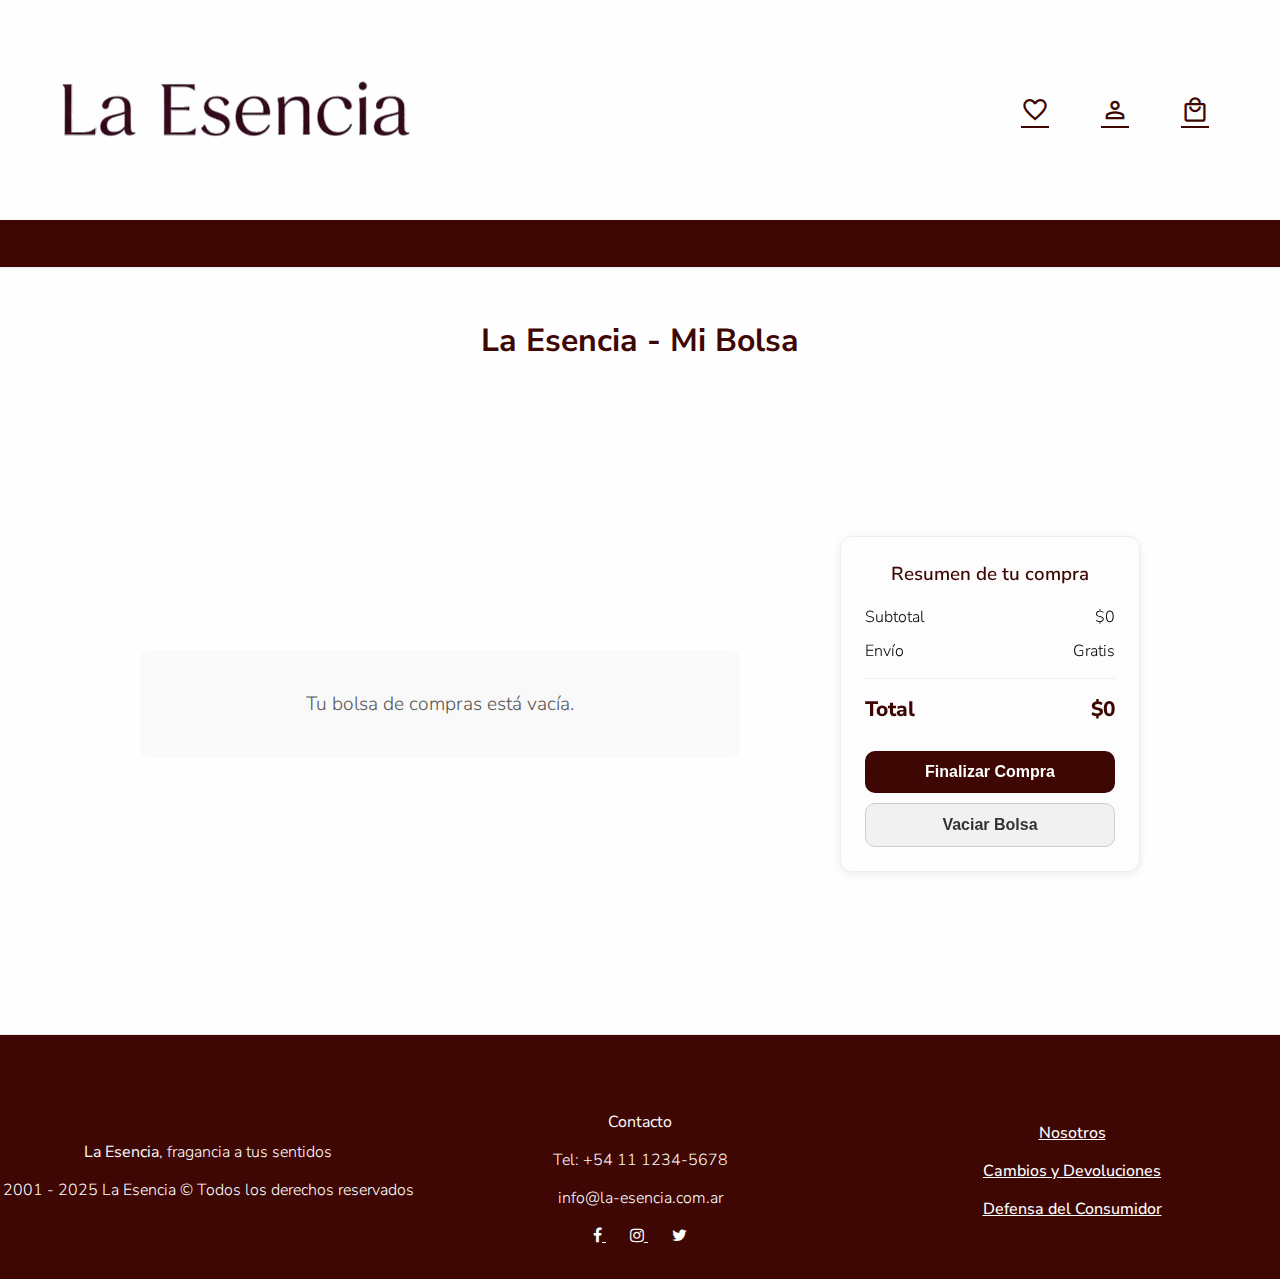
<file: bolsa.html>
<!DOCTYPE html>
<html lang="es">
<head>
    <meta charset="UTF-8">
    <meta name="viewport" content="width=device-width, initial-scale=1.0">
    <title>Mi Bolsa - La Esencia</title>
    
    <link rel="stylesheet" href="/styles.css"> 
    <link rel="stylesheet" href="/bolsa.css"> 
    <style>
    @import url('https://fonts.googleapis.com/css2?family=Nunito+Sans:ital,opsz,wght@0,6..12,200..1000;1,6..12,200..1000&display=swap');
    </style>
    <link rel="stylesheet" href="https://cdnjs.cloudflare.com/ajax/libs/font-awesome/4.7.0/css/font-awesome.min.css">
    <link rel="stylesheet" href="https://fonts.googleapis.com/css2?family=Material+Symbols+Outlined" />
    <link rel="icon" type="image/png" href="/imagenes/LaEsencia_favicon.png">
</head>

<body>
    <header class="encabezado">
        <div class="header-container">
            <div class="logo-container">
            <a href="index.html" class="logo-link">
                <img src="/Imagenes/la_esencia_logo.png" alt="Logo La Esencia" class="logo-img" width="350px" height="50px">
            </a>
            </div>
            <div class="options-nav">
                <a href="favoritos.html" class="favoritos-link" title="Favoritos">
                  <span class="material-symbols-outlined" style="font-size:28px;vertical-align:middle;">favorite</span>
                </a>
                <a href="usuario.html" class="usuario-link" title="Usuario">
                  <span class="material-symbols-outlined" style="font-size:28px;vertical-align:middle;">person</span>
                </a>
                <a href="bolsa.html" class="bolsa-link" title="Bolsa">
                  <span class="material-symbols-outlined" style="font-size:28px;vertical-align:middle;">local_mall</span>
                  <span class="badge-contador" id="cart-count"></span>
                </a>
            </div>
        </div>
        
        <nav class="categorias-nav">
            <ul>
                <li id="perfumes-mujer"><a href="#"></a></li>
                <li id="perfumes-hombre"><a href="#"></a></li>
                <li id="unisex"><a href="#"></a></li>
            </ul>
        </nav>

    </header>

        <div class="titulo">
            <h1>La Esencia - Mi Bolsa</h1>
        </div>



    <main class="main-bolsa">

        <div class="bolsa-container">
            
            <section class="bolsa-items-list">
                </section>

            <aside class="bolsa-resumen">
                <h3>Resumen de tu compra</h3>
                <div class="resumen-linea">
                    <p>Subtotal</p>
                    <p id="resumen-subtotal">$0</p>
                </div>
                <div class="resumen-linea">
                    <p>Envío</p>
                    <p id="resumen-envio">Gratis</p>
                </div>
                <hr>
                <div class="resumen-linea resumen-total">
                    <p>Total</p>
                    <p id="resumen-total">$0</p>
                </div>
                <button class="btn-finalizar-compra" onclick="window.location.href='checkout.html'">Finalizar Compra</button>
                <button class="btn-vaciar-bolsa">Vaciar Bolsa</button>
            </aside>
        </div>
    </main>


    <footer>
        <div class="footer-container">
            <div class="footer-derechos">
                <p><b>La Esencia</b>, fragancia a tus sentidos</p>
                <p>2001 - 2025 La Esencia &copy; Todos los derechos reservados</p>
            </div>
            <div class="links_contacto">
                <p><b>Contacto</b></p>
                <p>Tel: +54 11 1234-5678</p>
                <p>info@la-esencia.com.ar</p>
                <div class="social-media">
                    <a href="https://www.facebook.com/LaEsencia" target="_blank">
                        <i class="fa fa-facebook"></i>
                    </a>
                    <a href="https://www.instagram.com/LaEsencia" target="_blank">
                        <i class="fa fa-instagram"></i>
                    </a>
                    <a href="https://www.twitter.com/LaEsencia" target="_blank">
                        <i class="fa fa-twitter"></i>
                    </a>
                </div>
            </div>
            <div class="footer-links">
                <a href="./nosotros.html">Nosotros</a>
                <a href="https://www.parfumerie.com.ar/devolucion-producto">Cambios y Devoluciones</a>
                <a href="https://autogestion.produccion.gob.ar/consumidores">Defensa del Consumidor</a>
            </div>
        </div>
    </footer>

    <script src="bolsa.js"></script>
</body>
</html>
</file>
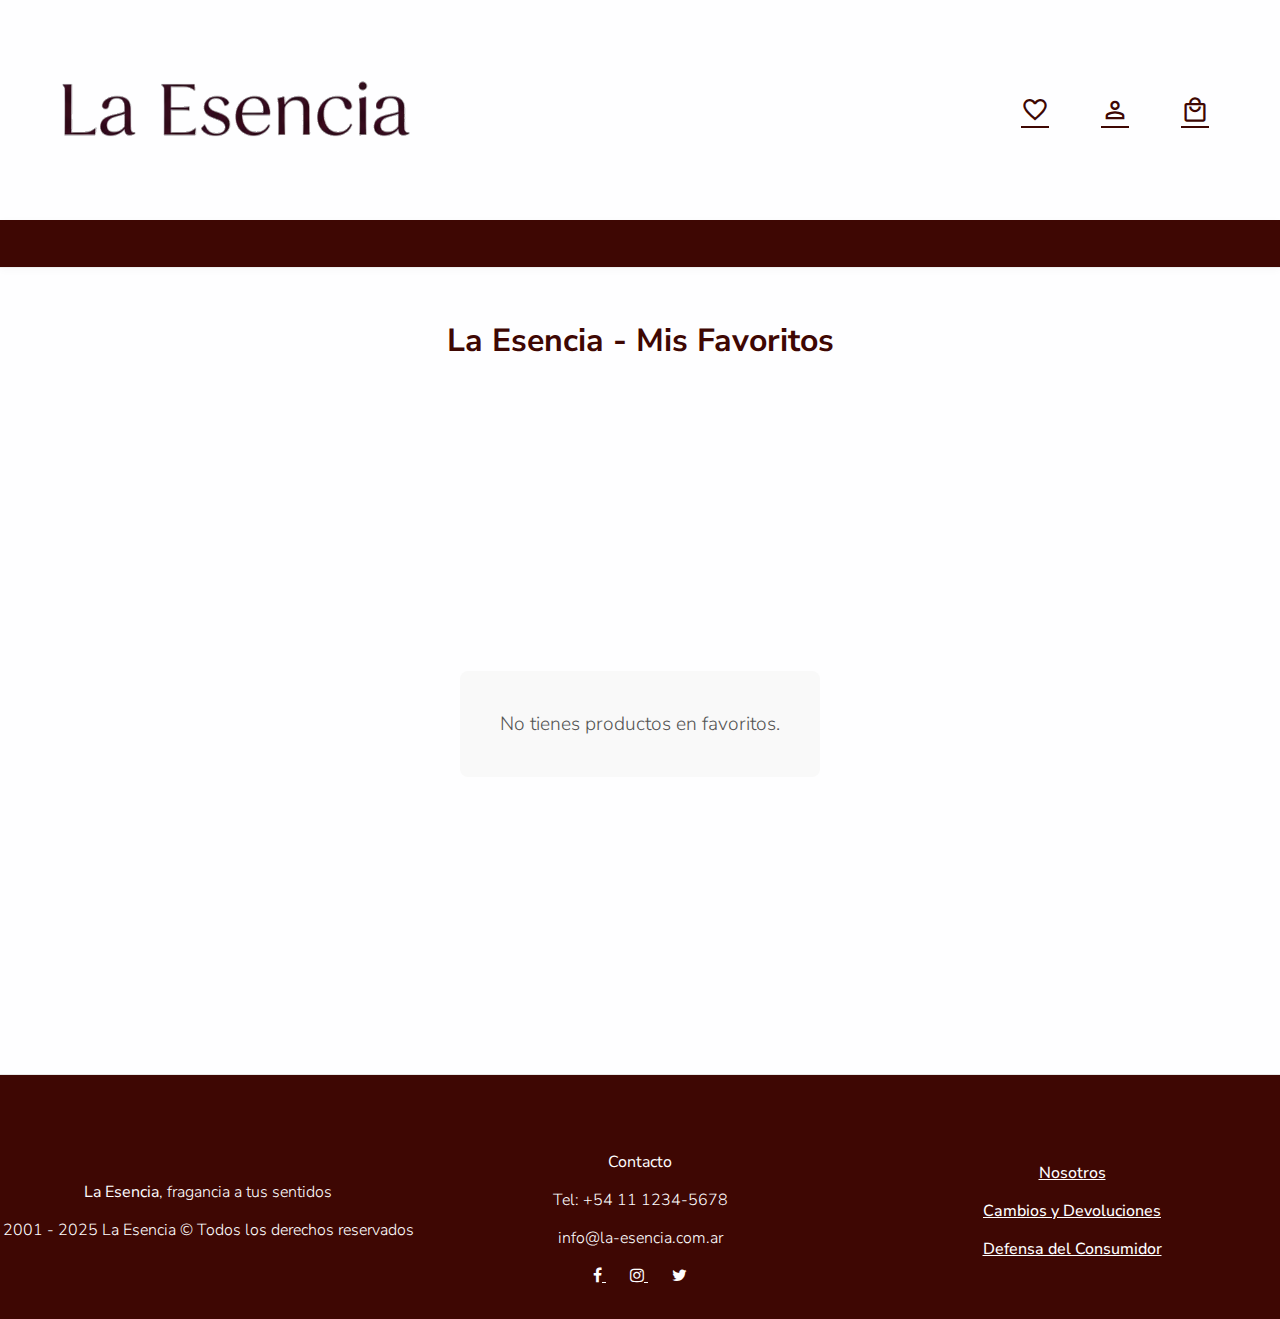
<file: favoritos.html>
<!DOCTYPE html>
<html lang="es">
<head>
    <meta charset="UTF-8">
    <meta name="viewport" content="width=device-width, initial-scale=1.0">
    <title>Mis Favoritos - La Esencia</title>
    
    <link rel="stylesheet" href="/styles.css"> 
    <link rel="stylesheet" href="/bolsa.css"> 
    <style>
    @import url('https://fonts.googleapis.com/css2?family=Nunito+Sans:ital,opsz,wght@0,6..12,200..1000;1,6..12,200..1000&display=swap');
    </style>
    <link rel="stylesheet" href="https://cdnjs.cloudflare.com/ajax/libs/font-awesome/4.7.0/css/font-awesome.min.css">
    <link rel="stylesheet" href="https://fonts.googleapis.com/css2?family=Material+Symbols+Outlined" />
    <link rel="icon" type="image/png" href="/imagenes/LaEsencia_favicon.png">
</head>

<body>
    <header class="encabezado">
        <div class="header-container">
            <div class="logo-container">
            <a href="index.html" class="logo-link">
                <img src="/Imagenes/la_esencia_logo.png" alt="Logo La Esencia" class="logo-img" width="350px" height="50px">
            </a>
            </div>
            <div class="options-nav">
                <a href="favoritos.html" class="favoritos-link" title="Favoritos">
                  <span class="material-symbols-outlined" style="font-size:28px;vertical-align:middle;">favorite</span>
                </a>
                <a href="usuario.html" class="usuario-link" title="Usuario">
                  <span class="material-symbols-outlined" style="font-size:28px;vertical-align:middle;">person</span>
                </a>
                <a href="bolsa.html" class="bolsa-link" title="Bolsa">
                  <span class="material-symbols-outlined" style="font-size:28px;vertical-align:middle;">local_mall</span>
                  <span class="badge-contador" id="cart-count"></span>
                </a>
            </div>
        </div>
        <nav class="categorias-nav">
            <ul>
                <li id="perfumes-mujer"><a href="#"></a></li>
                <li id="perfumes-hombre"><a href="#"></a></li>
                <li id="unisex"><a href="#"></a></li>
            </ul>
        </nav>
        </header>

        <div class="titulo">
            <h1>La Esencia - Mis Favoritos</h1>
        </div>

    <main class="main-favoritos">
        <div class="favoritos-container">
            <section class="favoritos-items-list">
                <!-- Los favoritos se renderizan aquí con favoritos.js -->
            </section>
        </div>
    </main>

    <footer>
        <div class="footer-container">
            <div class="footer-derechos">
                <p><b>La Esencia</b>, fragancia a tus sentidos</p>
                <p>2001 - 2025 La Esencia &copy; Todos los derechos reservados</p>
            </div>
            <div class="links_contacto">
                <p><b>Contacto</b></p>
                <p>Tel: +54 11 1234-5678</p>
                <p>info@la-esencia.com.ar</p>
                <div class="social-media">
                    <a href="https://www.facebook.com/LaEsencia" target="_blank">
                        <i class="fa fa-facebook"></i>
                    </a>
                    <a href="https://www.instagram.com/LaEsencia" target="_blank">
                        <i class="fa fa-instagram"></i>
                    </a>
                    <a href="https://www.twitter.com/LaEsencia" target="_blank">
                        <i class="fa fa-twitter"></i>
                    </a>
                </div>
            </div>
            <div class="footer-links">
                <a href="./nosotros.html">Nosotros</a>
                <a href="https://www.parfumerie.com.ar/devolucion-producto">Cambios y Devoluciones</a>
                <a href="https://autogestion.produccion.gob.ar/consumidores">Defensa del Consumidor</a>
            </div>
        </div>
    </footer>

    <script src="favoritos.js"></script>
</body>
</html>
</file>
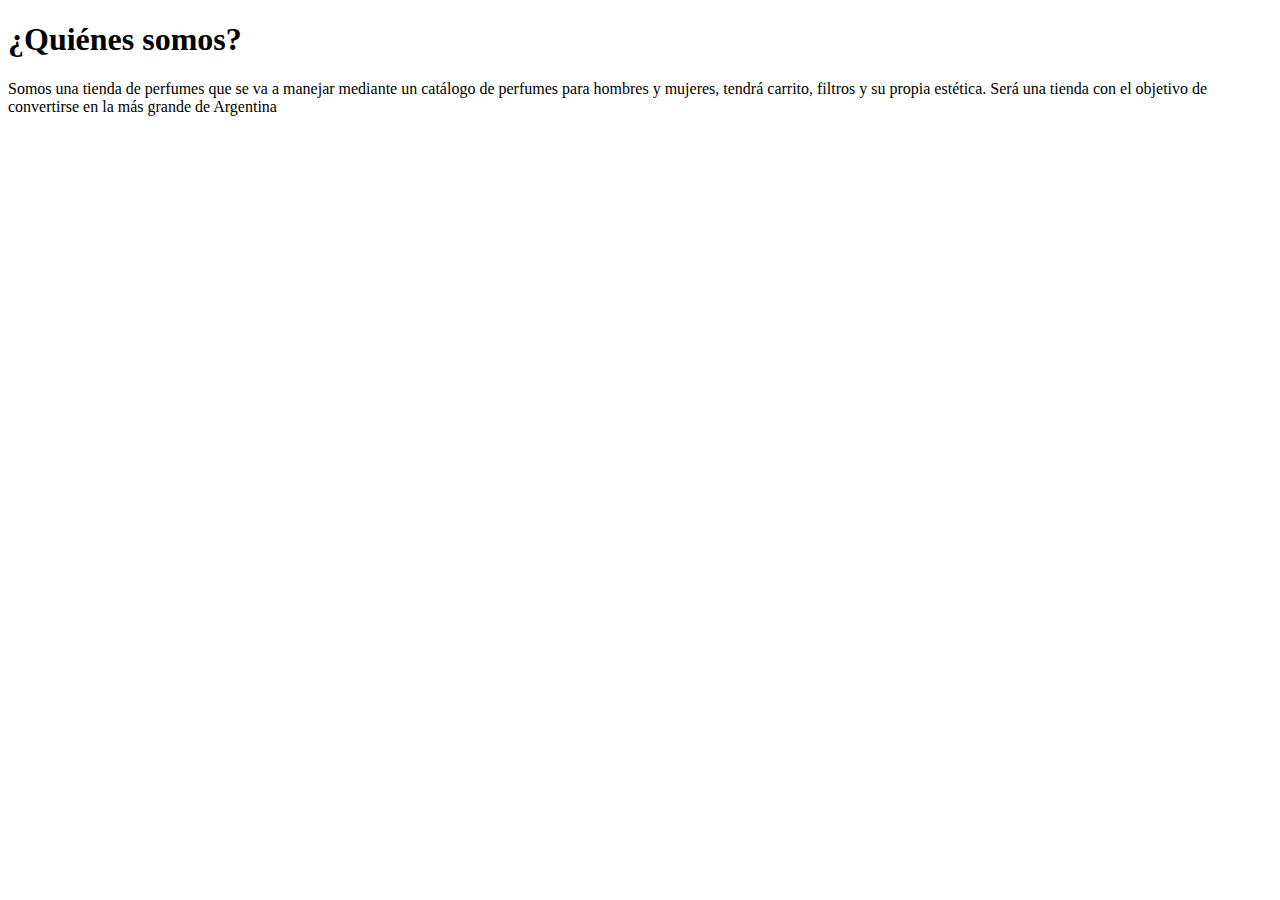
<file: nosotros.html>
<!DOCTYPE html>
<html lang="en">
<head>
    <meta charset="UTF-8">
    <meta name="viewport" content="width=device-width, initial-scale=1.0">
    <title>¿Quienes somos?</title>
    <link rel="icon" type="image/png" href="/imagenes/LaEsencia_favicon.png">
</head>

<body>
    <h1>¿Quiénes somos?</h1>
    <p>Somos una tienda de perfumes que se va a manejar mediante un catálogo de perfumes para hombres y mujeres, tendrá carrito, filtros y su propia estética. Será una tienda con el objetivo de convertirse en la más grande de Argentina
    </p>
</body>
</file>
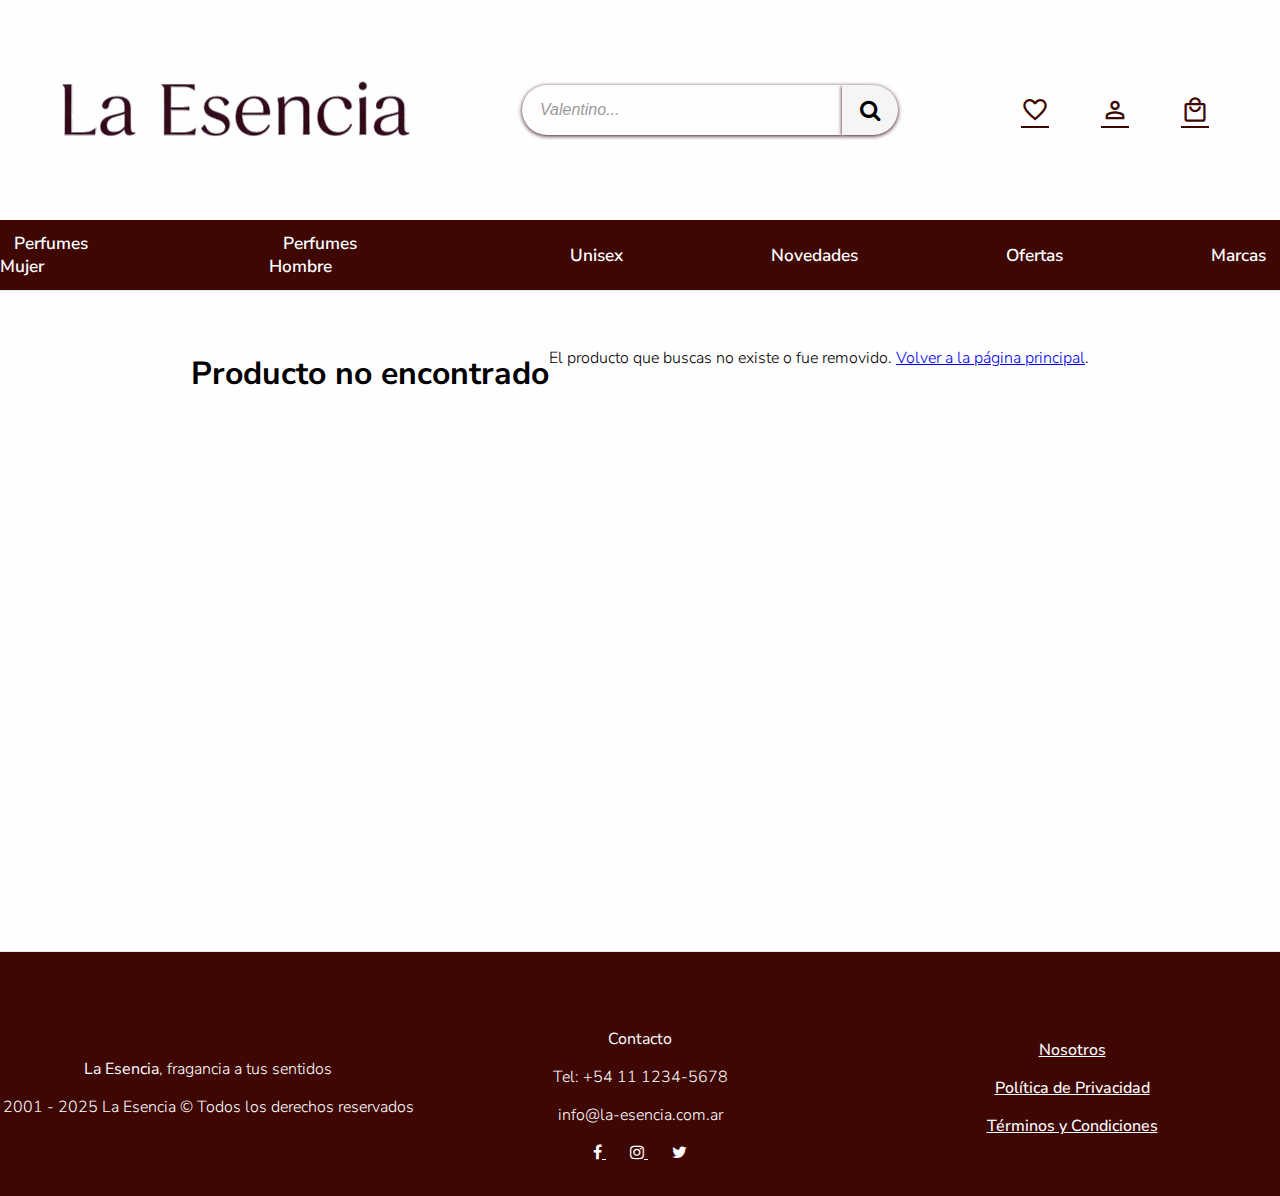
<file: producto.html>
<!DOCTYPE html>
<html lang="es">
<head>
    <meta charset="UTF-8">
    <meta name="viewport" content="width=device-width, initial-scale=1.0">
    <title>Producto - La Esencia</title>
    <link rel="stylesheet" href="/styles.css">
    <link rel="stylesheet" href="/producto.css">
    <style>
        @import url('https://fonts.googleapis.com/css2?family=Nunito+Sans:ital,opsz,wght@0,6..12,200..1000;1,6..12,200..1000&display=swap');
    </style>
    <link rel="stylesheet" href="https://cdnjs.cloudflare.com/ajax/libs/font-awesome/4.7.0/css/font-awesome.min.css">
    <link rel="stylesheet" href="https://fonts.googleapis.com/css2?family=Material+Symbols+Outlined" />
</head>
<body>
    <header class="encabezado">
        <div class="header-container">
            <div class="logo-container">
                <a href="index.html" class="logo-link">
                    <img src="/Imagenes/la_esencia_logo.png" alt="Logo La Esencia" class="logo-img" width="350px" height="50px">
                </a>
            </div>
            <div class="search-container">
                <form action="" method="GET" class="search-form">
                    <input type="search" name="buscador" placeholder="Valentino..." />
                    <button class="button-nav">
                        <i class="fa fa-search"></i>
                    </button>
                </form>
            </div>
            <div class="options-nav">
                <a href="favoritos.html" class="favoritos-link" title="Favoritos">
                    <span class="material-symbols-outlined" style="font-size:28px;vertical-align:middle;">favorite</span>
                </a>
                <a href="usuario.html" class="usuario-link" title="Usuario">
                    <span class="material-symbols-outlined" style="font-size:28px;vertical-align:middle;">person</span>
                </a>
                <a href="bolsa.html" class="bolsa-link" title="Bolsa">
                    <span class="material-symbols-outlined" style="font-size:28px;vertical-align:middle;">local_mall</span><span id="cart-count" class="badge-contador"></span>
                </a>
            </div>
        </div>
        <nav class="categorias-nav">
            <ul>
                <li><a href="#">Perfumes Mujer</a></li>
                <li><a href="#">Perfumes Hombre</a></li>
                <li><a href="#">Unisex</a></li>
                <li><a href="#">Novedades</a></li>
                <li><a href="#">Ofertas</a></li>
                <li><a href="#">Marcas</a></li>
            </ul>
        </nav>
    </header>



    <main class="producto-main">
        <div class="producto-container">
            <div class="producto-imagen">
                <img src="https://http2.mlstatic.com/D_NQ_NP_2X_790143-MLA70673937702_072023-F.webp" alt="Jean Paul Gaultier Le Beau Le Parfum 125ml">
            </div>
            <div class="producto-info">
                <h1 class="producto-nombre">Jean Paul Gaultier Le Beau Le Parfum 125ml</h1>
                <p class="producto-marca">Jean Paul Gaultier</p>
                <hr>
                <p class="producto-precio">$177.600</p>
                <p class="producto-cuotas">6 cuotas sin interés de $29.600</p>
                <div class="producto-acciones">
                    <button class="boton-anadir">Añadir a la bolsa</button>
                    <button class="boton-favorito">
                        <span class="material-symbols-outlined">favorite_border</span>
                    </button>
                </div>
                <div class="producto-descripcion">
                    <h3>Descripción</h3>
                    <p>
                        Descubre la nueva intensidad masculina de Jean Paul Gaultier, Le Beau Le Parfum. Una fragancia que te sumerge en un jardín de tentación y seducción. Con notas de madera de sándalo y haba tonka, combinadas con la sensualidad del ámbar gris, este Eau de Parfum Intense es la esencia del hombre irresistible.
                    </p>
                </div>
            </div>
        </div>
    </main>


    
    <footer>
        <div class="footer-container">
            <div class="footer-derechos">
                <p><b>La Esencia</b>, fragancia a tus sentidos</p>
                <p>2001 - 2025 La Esencia &copy; Todos los derechos reservados</p>
            </div>
            <div class="links_contacto">
                <p><b>Contacto</b></p>
                <p>Tel: +54 11 1234-5678</p>
                <p>info@la-esencia.com.ar</p>
                <div class="social-media">
                    <a href="https://www.facebook.com/LaEsencia" target="_blank">
                        <i class="fa fa-facebook"></i>
                    </a>
                    <a href="https://www.instagram.com/LaEsencia" target="_blank">
                        <i class="fa fa-instagram"></i>
                    </a>
                    <a href="https://www.twitter.com/LaEsencia" target="_blank">
                        <i class="fa fa-twitter"></i>
                    </a>
                </div>
            </div>
            <div class="footer-links">
                <a href="./nosotros.html">Nosotros</a>
                <a href="./privacidad.html">Política de Privacidad</a>
                <a href="./terminos.html">Términos y Condiciones</a>
            </div>
        </div>
    </footer>
    <script src="producto.js"></script>
</body>
</html>
</file>
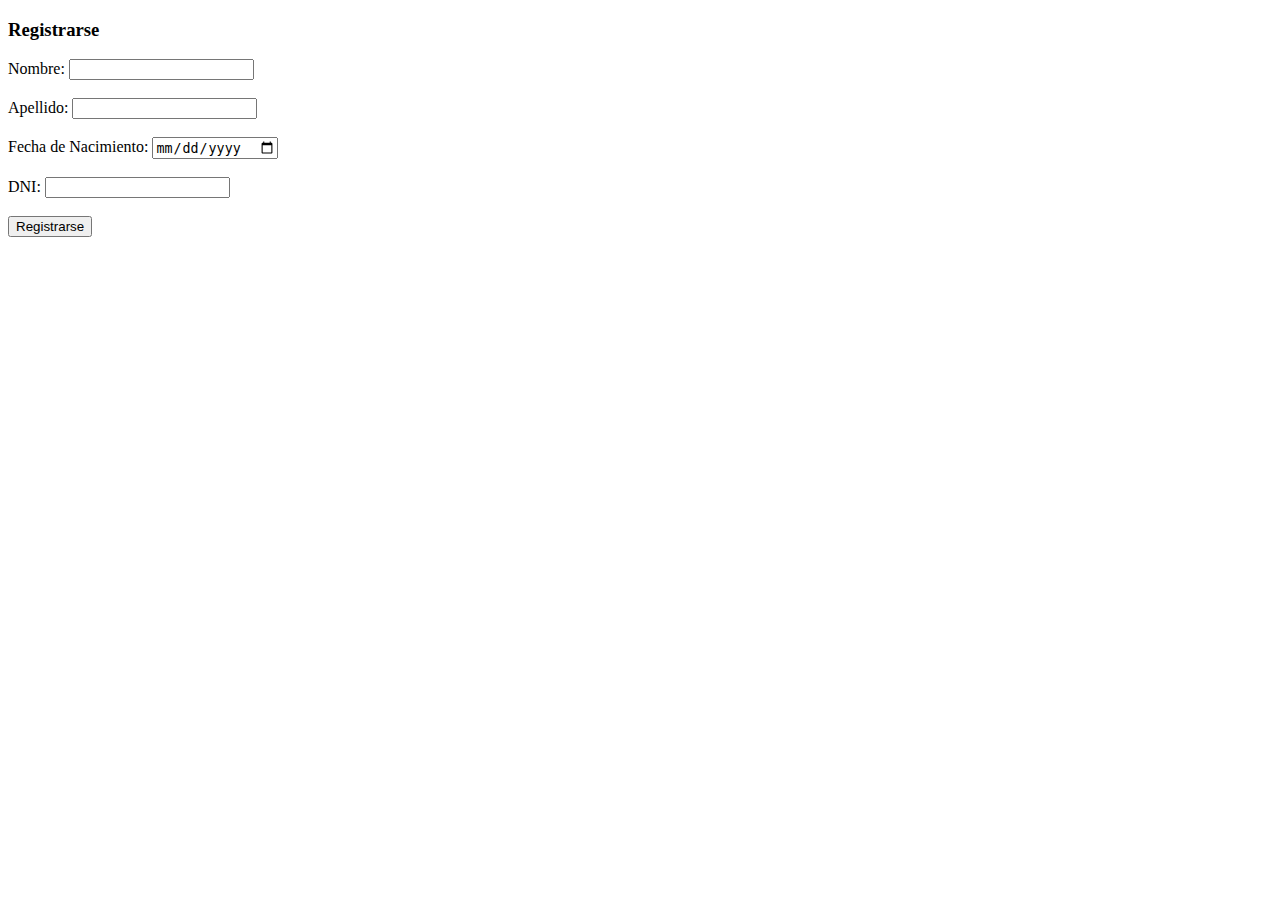
<file: registrarse.html>
<!DOCTYPE html>
<html lang="en">
<head>
    <meta charset="UTF-8">
    <meta name="viewport" content="width=device-width, initial-scale=1.0">
    <title>Registro | La Esencia</title>
</head>

<h3>Registrarse</h3>
    <div>
        <form action="./index.html">
            <div>
            <label for name="name">Nombre:</label>
            <input type="text" id="name" name="name" required>
            </div>

            <br>

            <div>
            <label for name="lname">Apellido:</label>
            <input type="text" id="lname" name="lname" required>
            </div>

            <br>

            <div>
            <label for name="fnac">Fecha de Nacimiento:</label>
            <input type="date" id="fnac" name="fnac" required>
            </div>

            <br>

            <div>
            <label for name="dni">DNI:</label>
            <input type="number" id="dni" name="dni" required>
            </div>

            <br>

            <div>
            <input type="submit" value="Registrarse">
            </div>
        </form>
    </div>
</file>
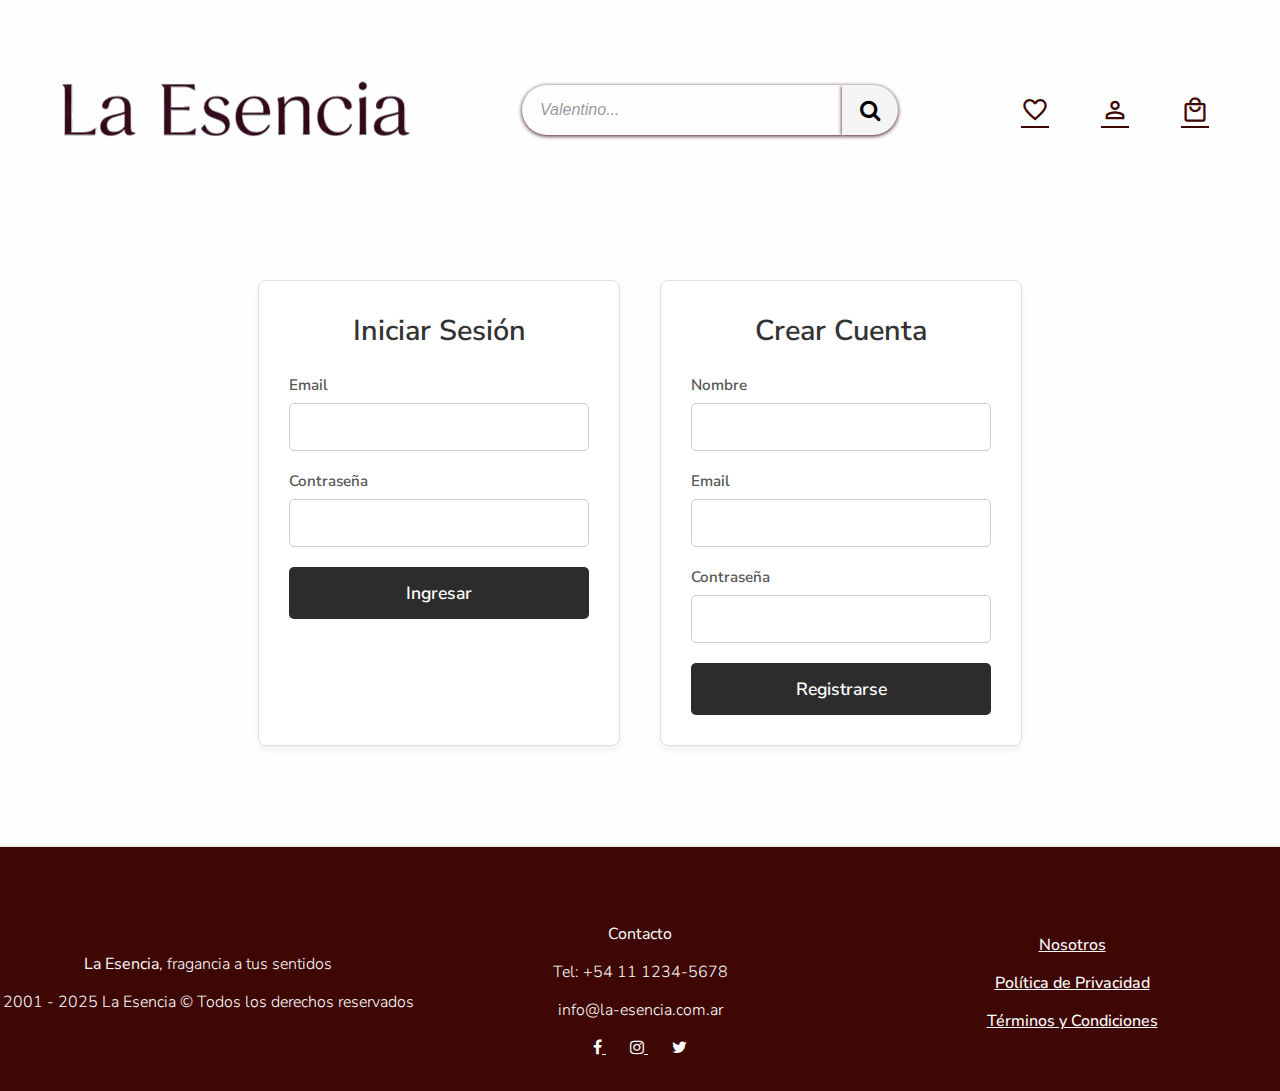
<file: usuario.html>
<!DOCTYPE html>
<html lang="es">
<head>
    <meta charset="UTF-8">
    <meta name="viewport" content="width=device-width, initial-scale=1.0">
    <title>La Esencia</title>
    <link rel="stylesheet" href="/usuario.css">
    <link rel="stylesheet" href="/styles.css">
    <style>
    @import url('https://fonts.googleapis.com/css2?family=Nunito+Sans:ital,opsz,wght@0,6..12,200..1000;1,6..12,200..1000&display=swap');
    </style>
    <link rel="stylesheet" href="https://cdnjs.cloudflare.com/ajax/libs/font-awesome/4.7.0/css/font-awesome.min.css">
    <link rel="stylesheet" href="https://fonts.googleapis.com/css2?family=Material+Symbols+Outlined" />
    <link rel="icon" type="image/png" href="/imagenes/LaEsencia_favicon.png">
</head>


<body>
    <header class="encabezado">
        <div class="header-container">
            <div class="logo-container">
            <a href="index.html" class="logo-link">
                <img src="/Imagenes/la_esencia_logo.png" alt="Logo La Esencia" class="logo-img" width="350px" height="50px">
            </a>
            </div>
            <div class="search-container">
                <form action="" method="GET" class="search-form">
                <input type="search" name="buscador" placeholder="Valentino..." />
                <button class="button-nav">
                <i class="fa fa-search"></i>
                </button>
                </form>
            </div>
            <div class="options-nav">
                <a href="favoritos.html" class="favoritos-link" title="Favoritos">
                  <span class="material-symbols-outlined" style="font-size:28px;vertical-align:middle;">favorite</span>
                </a>
                <a href="usuario.html" class="usuario-link" title="Usuario">
                  <span class="material-symbols-outlined" style="font-size:28px;vertical-align:middle;">person</span>
                </a>
                <a href="bolsa.html" class="bolsa-link" title="Bolsa">
                  <span class="material-symbols-outlined" style="font-size:28px;vertical-align:middle;">local_mall</span>
                  <span class="badge-contador" id="cart-count"></span>
                </a>
            </div>
        </div>

    <main class="login-register-container">
        <div class="main-form">
            <div class="account-container">
                <!-- Formulario de Iniciar Sesión -->
                <div class="form-wrapper" id="login-section">
                    <form id="login-form">
                        <h2>Iniciar Sesión</h2>
                        <div id="login-message" class="message"></div>
                        <div class="form-group">
                            <label for="login-email">Email</label>
                            <input type="email" id="login-email" name="email" required>
                        </div>
                        <div class="form-group">
                            <label for="login-password">Contraseña</label>
                            <input type="password" id="login-password" name="password" required>
                        </div>
                        <button type="submit">Ingresar</button>
                    </form>
                </div>

                <!-- Formulario de Registro -->
                <div class="form-wrapper" id="register-section">
                    <form id="register-form">
                        <h2>Crear Cuenta</h2>
                        <div id="register-message" class="message"></div>
                        <div class="form-group">
                            <label for="register-name">Nombre</label>
                            <input type="text" id="register-name" name="name" required>
                        </div>
                        <div class="form-group">
                            <label for="register-email">Email</label>
                            <input type="email" id="register-email" name="email" required>
                        </div>
                        <div class="form-group">
                            <label for="register-password">Contraseña</label>
                            <input type="password" id="register-password" name="password" required>
                        </div>
                        <button type="submit">Registrarse</button>
                    </form>
                </div>
            </div>
       </div>
    </main>

    </header>

<footer>
    <div class="footer-container">
        <div class="footer-derechos">
            <p><b>La Esencia</b>, fragancia a tus sentidos</p>
            <p>2001 - 2025 La Esencia &copy; Todos los derechos reservados</p>
        </div>
        <div class="links_contacto">
            <p><b>Contacto</b></p>
            <p>Tel: +54 11 1234-5678</p>
            <p>info@la-esencia.com.ar</p>
            <div class="social-media">
                <a href="https://www.facebook.com/LaEsencia" target="_blank">
                    <i class="fa fa-facebook"></i>
                </a>
                <a href="https://www.instagram.com/LaEsencia" target="_blank">
                    <i class="fa fa-instagram"></i>
                </a>
                <a href="https://www.twitter.com/LaEsencia" target="_blank">
                    <i class="fa fa-twitter"></i>
                </a>
            </div>
        </div>
            <div class="footer-links">
                <a href="./nosotros.html">Nosotros</a>
                <a href="./privacidad.html">Política de Privacidad</a>
                <a href="./terminos.html">Términos y Condiciones</a>
            </div>
        </div>
</footer>

</body>

<script src="usuario.js"></script>
</file>
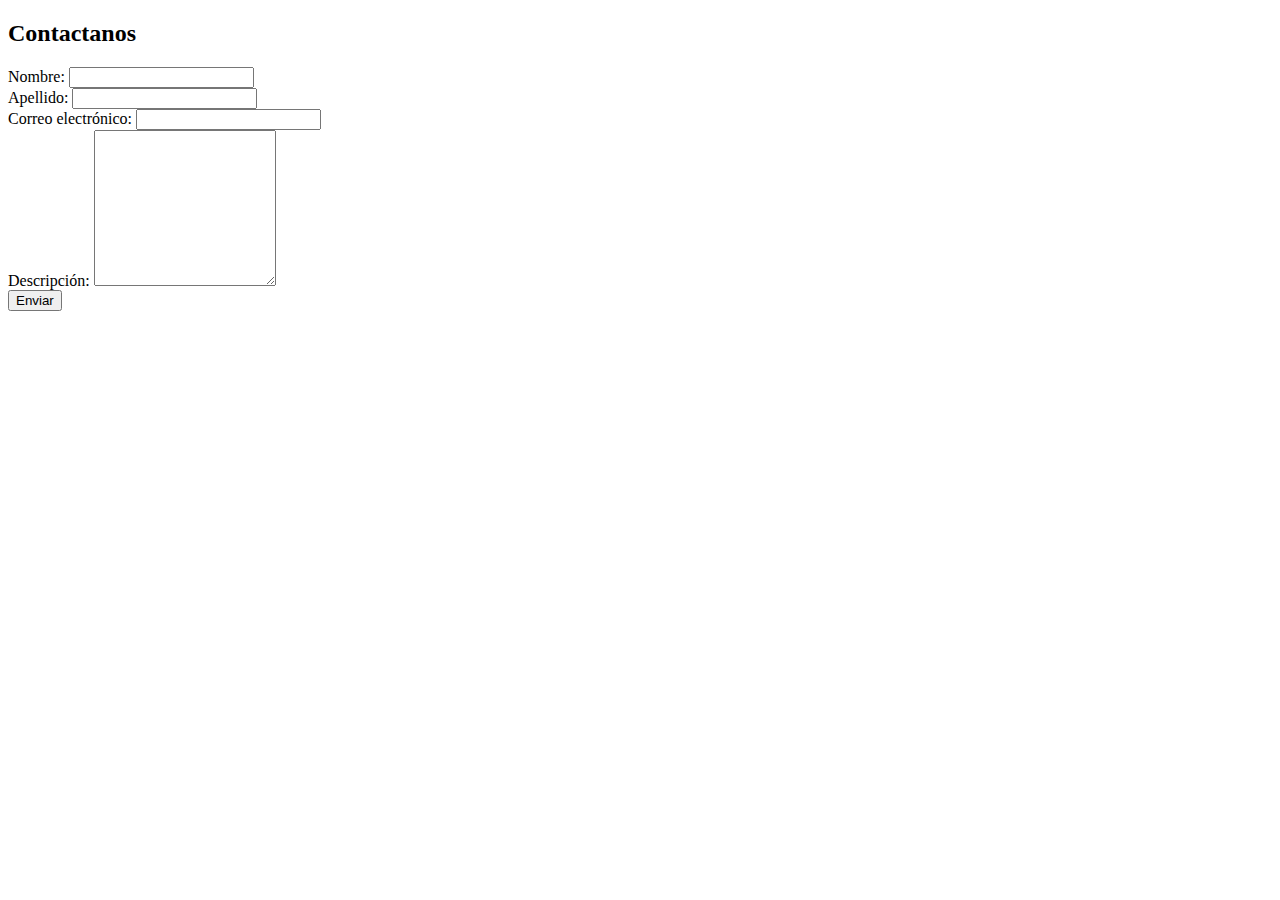
<file: HTML/contact.html>
<!DOCTYPE html>
<html lang="en">
<head>
    <meta charset="UTF-8">
    <meta name="viewport" content="width=device-width, initial-scale=1.0">
    <title>Contáctanos</title>
</head>
<body>
    <h2>Contactanos</h2>

    <form action="" method="post">
        <label for="nombre">Nombre:</label>
        <input type="text" name="nombre" id="nombre" required>
        <br>
        <label for="lname">Apellido:</label>
        <input type="text" name="lname" id="lname" required>
        <br>
        <label for="mail">Correo electrónico:</label>
        <input type="email" name="mail" id="mail" required>
        <br>
        <label for="mensaje">Descripción:</label>
        <textarea name="mensaje" id="mensaje" rows="10"></textarea>
        <br>
        <input type="submit" value="Enviar">
    </form>
</body>
</html>
</file>
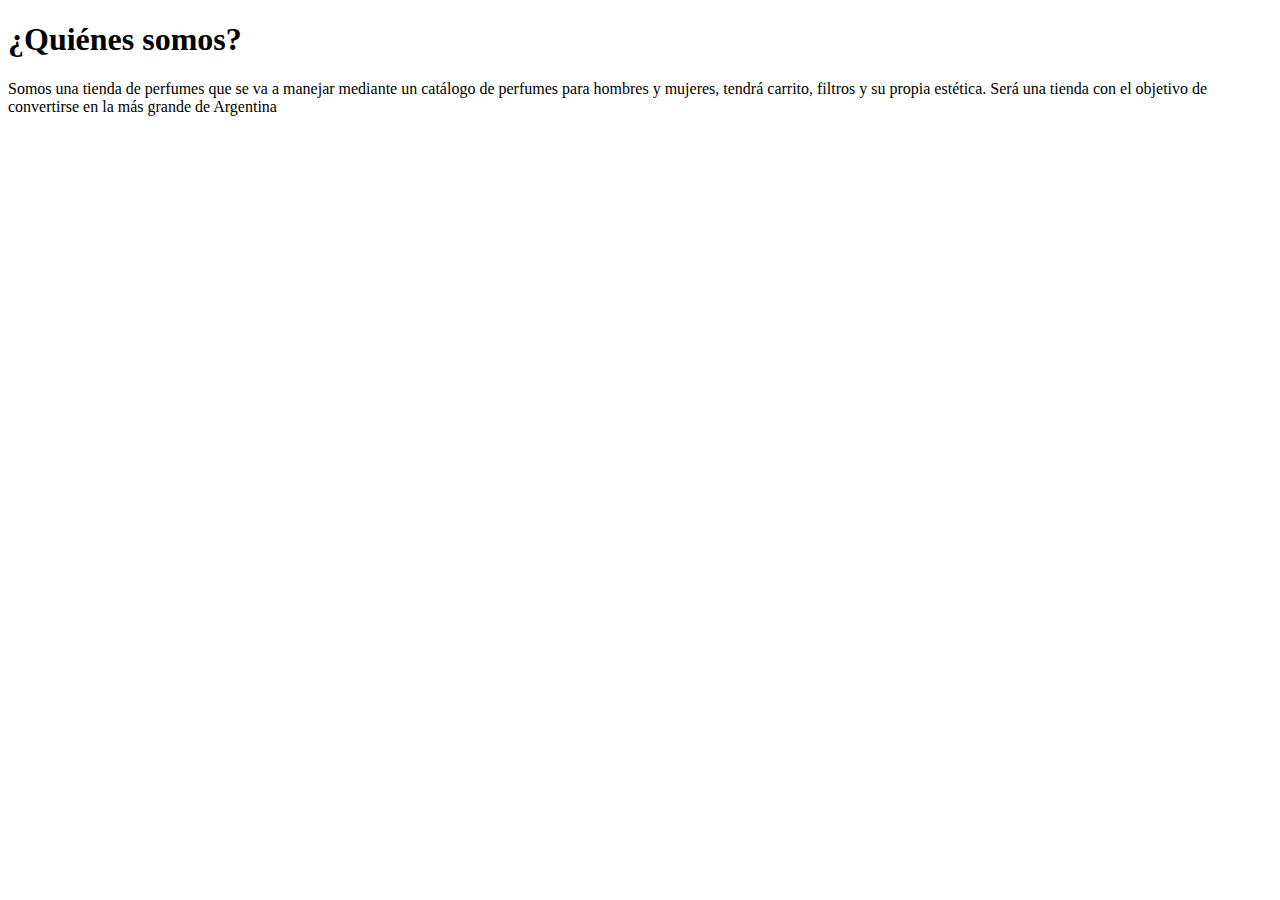
<file: HTML/nosotros.html>
<!DOCTYPE html>
<html lang="en">
<head>
    <meta charset="UTF-8">
    <meta name="viewport" content="width=device-width, initial-scale=1.0">
    <title>¿Quienes somos?</title>
</head>

<body>
    <h1>¿Quiénes somos?</h1>
    <p>Somos una tienda de perfumes que se va a manejar mediante un catálogo de perfumes para hombres y mujeres, tendrá carrito, filtros y su propia estética. Será una tienda con el objetivo de convertirse en la más grande de Argentina
    </p>
</body>
</file>
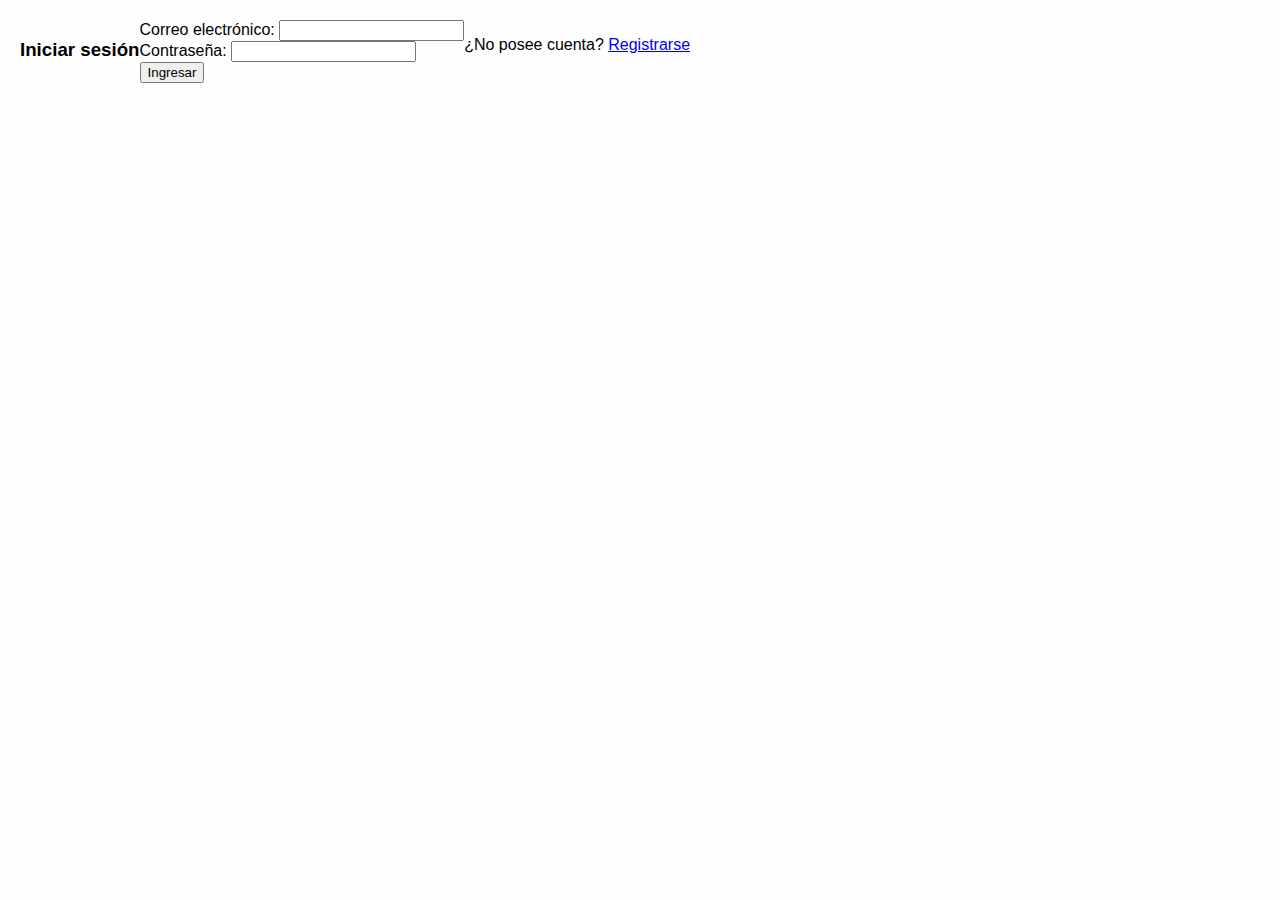
<file: HTML/usuario.html>
<!DOCTYPE html>
<html lang="en">
<head>
    <meta charset="UTF-8">
    <meta name="viewport" content="width=device-width, initial-scale=1.0">
    <title>Mi usuario</title>
    <link rel="stylesheet" href="../CSS/styles.css">
    <link href="https://fonts.googleapis.com/css2?family=Lexend:wght@700&display=swap" rel="stylesheet">
    <link href="https://fonts.googleapis.com/css2?family=Cal+Sans&family=Lexend:wght@900&display=swap" rel="stylesheet">
    <link href="https://fonts.googleapis.com/css2?family=Cal+Sans&family=Lexend:wght@200&display=swap" rel="stylesheet">
</head>
<body id="usuario-fondo">
    <main class="center-container">
        <h3>Iniciar sesión</h3>
        <form action="index.html">
            <div>
                <label for="correo">Correo electrónico:</label>
                <input type="email" id="correo" name="email" required>
            </div>
            <div>
                <label for="password">Contraseña:</label>
                <input type="password" id="password" name="password" required>
            </div>
            <button type="submit" class="btn-ingresar">Ingresar</button>
        </form>
        <p>¿No posee cuenta? <a href="./registrarse.html">Registrarse</a></p>
    </main>
</body>
</html>
</file>
<file: styles.css>
/* Variables globales y fuente principal */
:root {
    background-color: #FEFEFF;
    font-family: "Nunito Sans", sans-serif;
    font-optical-sizing: auto;
    font-weight: 300;
    font-style: normal;
    font-variation-settings:
    "wdth" 100,
    "YTLC" 500;
}

.main-favoritos {
    padding: 40px 20px;
    display: flex;
    justify-content: center;
    align-items: center;
}

/* Reseteo básico para eliminar márgenes y padding */
body, html {
    margin: 0;
    padding: 0;
    width: 100%;
}

/* Contenedor principal del header: logo, buscador, iconos etc */
.header-container {
    min-height: 100px;
    display: flex;
    justify-content: space-between;
    align-items: center;
    padding: 60px;
    background-color: #FEFEFF;
}

/* Estilos para el logo de la página */
.header-container .logo-container .logo-link .logo-img {
    max-width: 100%;
    height: auto;
    display: flex;
    align-items: center;
    justify-content: center;
    width: 350px;
}

/* Contenedor del logo, controla alineación y tamaño */
.logo-container {
    width: 350px;
    display: flex;
    align-items: center;
    justify-content: center;
}

.titulo {
    display: flex;
    justify-content: center;
    align-items: center;
    color: #3E0703;
    margin: 30px;
}

/* Contenedor principal del contenido y layout general */
main {
    display: flex;
    flex-direction: row;
    padding: 20px;
    min-height: 60vh;
}

/* Barra de navegación de categorías debajo del header */
.categorias-nav {
    background: #3E0703;
    border-bottom: 1px solid #eee;
    width: 100%;
    box-shadow: 0 2px 8px rgba(0,0,0,0.03);
}

/* Lista de categorías, alineación y espaciado */
.categorias-nav ul {
    display: flex;
    justify-content: center;
    align-items: center;
    gap: 120px;
    list-style: none;
    margin: 0;
    padding: 12px 0;
}

/* Enlaces de categorías, color y estilo */
.categorias-nav li a {
    color: #FEFEFF;
    font-weight: 600;
    text-decoration: none;
    font-size: 1.08rem;
    padding: 6px 14px;
    border-radius: 20px;
    transition: background-color 0.5s;
}

/* Efecto hover en los enlaces de categorías */
.categorias-nav li a:hover {
    background: #3E0703;
    color: #fc9999;
}

/* Menú lateral de filtros */
aside {
    width: 250px;
}

/* Contenedor para elementos dentro de nav */
nav div {
    display: flex;
    gap: 20px;
    align-items: center;
    justify-content: center;
}

/* Barra de búsqueda, alineación y altura */
.search-container {
    height: 50px;
    display: flex;
    align-items: center;
}

/* Input de búsqueda, estilo y tamaño */
.search-container input[type="search"] {
    display: flex;
    align-items: center;
    background: #FEFEFF;
    border-radius: 32px 0px 0px 32px;
    box-shadow: 0 1px 4px 0 rgb(55, 10, 29);
    padding: 12px;
    border: 1px rgb(55, 10, 29);
    min-width: 320px;
    max-width: 400px;
    margin: 0 auto;
}

/* Input de búsqueda dentro del formulario, altura y fuente */
.search-form input[type="search"] {
    height: 50px;
    font-size: 16px;
    padding: 0 18px;
}

/* Estilo del texto placeholder en el input de búsqueda */
.search-form input[type="search"]::placeholder {
    color: #333;
    font-style: italic;
    opacity: 0.5;
    font-size: 16px;
}

/* Botón de búsqueda con icono de lupa */
.button-nav {
    border: 1px rgb(153, 139, 146);
    background: #f5f5f5;
    border-radius: 0 32px 32px 0;
    box-shadow: 0 1px 4px 0 rgb(55, 10, 29);
    padding: 0 18px;
    cursor: pointer;
    display: flex;
    align-items: center;
    transition: background 0.2s;
    height: 50px;
    font-size: 22px;
}

/* Formulario de búsqueda, alineación y estilo */
.search-form {
    display: flex;
    align-items: center;
    justify-content: center;
    width: 100%;
    border: none;
    outline: none;
    padding: 12px 18px;
    border-radius: 32px 0 0 32px;
    font-size: 16px;
    background: transparent;
    width: 220px;
    color: rgb(55, 10, 29);
}

/* Contenedor de iconos de usuario, bolsa, favoritos, etc. */
.options-nav {
    display: flex;
    flex-direction: row;
    justify-content: space-between;
    align-items: center;
    gap: 30px;
    height: 50px;
}

/* Tamaño y alineación de los iconos Font Awesome */
.options-nav a .fa {
    font-size: 40px;
    line-height: 50px;
    vertical-align: middle;
}

/* Estilo de los enlaces de iconos en el header */
.options-nav a {
    width: 50px;
    height: 50px;
    display: flex;
    align-items: center;
    justify-content: center;
    color: #3E0703;
    transition: background-color 0.5s;

    /* Cambia color al pasar el mouse */
    &:hover {
        color: #6b403d;
    }
}

/* Badge para el contador del carrito */
.badge-contador {
    position: absolute;
    top: -5px;
    right: -10px;
    background-color: #6b403d;
    color: white;
    border-radius: 50%;
    padding: 2px 6px;
    font-size: 0.75rem;
    font-weight: bold;
    border: 1px solid white;
    display: none; /* Se muestra con JS */
}
/* Posicionamiento relativo para el contenedor del link de la bolsa */
.bolsa-link {
    position: relative;
}

/* Grid de productos, cantidad de columnas y espaciado */
.product-section {
    max-width: 900px;
    margin: 0 auto;
    display: grid;
    grid-template-columns: repeat(3, 1fr);
    gap: 20px;
}

/* Tarjeta individual de producto, bordes y sombra */
.product-item {
    border: 1px solid #ddd;
    border-radius: 8px;
    padding: 16px;
    text-align: center;
    box-shadow: 0 2px 4px rgba(0, 0, 0, 0.1);
    transition: all 0.5s;

    &:hover {
        transform: translateY(-5px);
    }
}

/* Imagen del producto, tamaño y ajuste */
.product-item img {
    height: 300px;
    object-fit: contain;
}

/* Contenedor de detalles y botón dentro de la tarjeta */
.product-detail {
    display: flex;
    flex-direction: column;
    justify-content: space-between;
    height: 100%;
}

.product-text {
    color: #3E0703;
    font-weight: 600;
    font-size: 1rem;
    padding: 6px 14px;
    transition: background-color 0.5s;
    margin-bottom: 12px;

    &:hover{
        color: #660B05;
    }
}

.product-text .card-price {
    margin-top: 8px;
    font-size: 1rem;
    color: #3E0703;
    font-weight: 850;
}

/* Quitar subrayado a los enlaces de productos */
.product-section a{
    text-decoration: none;
}
/* Botón "Añadir a la bolsa" en cada producto */
.product-actions {
    display: flex;
    gap: 10px;
    align-items: center;
    justify-content: center;
    flex-wrap: wrap;
}

.product-actions button {
    background-color: #3E0703;
    color: #FEFEFF;
    border: none;
    padding: 10px 20px;
    border-radius: 10px;
    cursor: pointer;
    transition: background-color 0.3s;
}

.product-actions .product-cart-btn {
    flex: 1;
    min-width: 150px;

    &:hover {
        background-color: #660B05;
    }
}

.product-actions .product-favorite-btn {
    background-color: #FEFEFF;
    color: #3E0703;
    border: 2px solid #3E0703;
    padding: 8px 12px;
    display: flex;
    align-items: center;
    justify-content: center;
    min-width: 50px;
    transition: all 0.3s;

    &:hover {
        background-color: #f5f5f5;
    }

    &.is-favorited {
        background-color: #3E0703;
        color: #FEFEFF;
    }
}

/* Contenedor principal de productos y filtros */
.main-content {
    display: grid;
    grid-template-columns: repeat(3, 1fr);
    gap: 32px;
    align-items: flex-start;
}

/* Menú de filtros lateral, fondo y padding */
.filter-menu {
    width: 220px;
    background: #fff;
    border-radius: 12px;
    box-shadow: 0 2px 8px rgba(0,0,0,0.08);
    padding: 12px 16px;
    margin-top: 0;
}

/* Pie de página, color de fondo y texto */
footer {
    background-color: #3E0703;
    color: #FEFEFF;
    text-align: center;
    padding: 60px 0 32px 0;
    border-top: 1px solid #e7e7e7;
    margin-top: 40px;
    font-size: 1rem;
}


/* Contenedor flex dentro del footer para distribuir elementos */
.footer-container {
    display: grid;
    grid-template-columns: 1fr 1fr 1fr;
    justify-content: center;
    align-items: center;
    gap: 16px;
}

.footer-container .footer-links {
    display: flex;
    flex-direction: column;
    align-items: center;
    justify-content: center;
    gap: 16px;
}

/* Enlaces dentro del footer, color y estilo */
footer a {
    color: #FEFEFF;
    text-decoration: underline;
    margin: 0 12px;
    font-weight: 500;
    transition: color 0.2s;
}

/* Efecto hover en los enlaces del footer */
footer a:hover {
    color: #fc9999;
}


/* --- Estilos para Carrusel de fragancias --- */

.carrusel-scroll-container {
    max-width: 1400px;
    margin: 30px auto;
    position: relative; /* Para la navegación de puntos */
}

.carrusel-track {
    display: flex;
    overflow-x: auto; /* Permite el scroll horizontal */
    scroll-snap-type: x mandatory; /* ¡La magia principal! Activa el snap en el eje X */
    -webkit-overflow-scrolling: touch; /* Scroll suave en iOS */
    scrollbar-width: none; /* Oculta la barra de scroll en Firefox */
}

/* Oculta la barra de scroll en Chrome, Safari, etc. */
.carrusel-track::-webkit-scrollbar {
    display: none;
}

.carrusel-item {
    flex: 0 0 100%; /* Cada item ocupa el 100% del ancho del contenedor */
    width: 100%;
    scroll-snap-align: start; /* Cada item se "pega" al inicio del contenedor */
    scroll-snap-stop: always; /* Asegura que el scroll se detenga en cada item */
}

.carrusel-item img {
    width: 100%;
    height: 400px; /* Altura fija */
    object-fit: cover; /* Evita que la imagen se deforme */
    display: block; /* Elimina un pequeño espacio debajo de la imagen */
}

/* Estilos para la navegación de puntos */
.carrusel-nav {
    position: absolute;
    bottom: 20px;
    left: 50%;
    transform: translateX(-50%);
    display: flex;
    gap: 10px;
}

.carrusel-nav a {
    width: 12px;
    height: 12px;
    border-radius: 50%;
    background-color: rgba(255, 255, 255, 0.7);
    border: 1px solid rgba(0,0,0,0.2);
    transition: background-color 0.3s ease;
}

.carrusel-nav a:hover {
    background-color: #FEFEFF;
}

/* Media Queries para pantallas de celu como la del iphone */
@media (max-width: 600px) {
    .header-container {
        /* Header en columna para móviles */
        flex-direction: column;
        align-items: flex-start;
        padding: 24px 12px;
    }

    .logo-container {
        /* Logo ocupa todo el ancho en móviles */
        width: 100%;
        justify-content: center;
    }

    .search-container {
        /* Barra de búsqueda ocupa todo el ancho en móviles */
        width: 100%;
        margin: 16px 0;
        height: auto;
        justify-content: center;
    }

    .options-nav {
        /* Iconos centrados y con menos espacio en móviles */
        gap: 18px;
        height: auto;
        margin-bottom: 12px;
        width: 100%;
        justify-content: center;
    }

    .categorias-nav ul {
        /* Categorías en columna en móviles */
        flex-direction: column;
        gap: 12px;
        padding: 8px 0;
    }

    .categorias-nav {
        /* Sin sombra ni borde en móviles */
        box-shadow: none;
        border-bottom: none;
        background: #3E0703;
    }

    main {
        /* Layout vertical en móviles */
        flex-direction: column;
        padding: 12px;
        min-height: auto;
    }

    .main-content {
        /* Contenido principal en bloque en móviles */
        display: block;
        gap: 0;
    }

    .filter-menu {
        /* Filtros ocupan todo el ancho en móviles */
        width: 100%;
        margin-bottom: 18px;
        box-shadow: none;
        border-radius: 0;
        padding: 16px 8px;
        box-shadow: 0 2px 4px rgba(0, 0, 0, 0.1);
    }

    .product-section {
        /* Productos en una sola columna en móviles */
        grid-template-columns: 1fr;
        max-width: 100%;
        gap: 16px;
        margin: 0;
    }

    .product-item {
        /* Tarjetas de producto más pequeñas en móviles */
        padding: 12px;
        min-width: 0;
    }

    .product-item img {
        /* Imágenes de producto más chicas en móviles */
        height: 180px;
    }

    footer {
        /* Footer con menos padding y fuente más chica en móviles */
        padding: 32px 0 16px 0;
        font-size: 0.95rem;
    }

    .search-container input[type="search"] {
        /* Input de búsqueda ocupa todo el ancho en móviles */
        min-width: 100%;
        max-width: 100%;
    }

    .carrusel-scroll-container {
        margin: 15px auto;
        max-width: 100%;
        overflow: hidden;
        
    }
    .carrusel-item img {
        height: 120px;
        object-fit: cover;
        display: block; /* Elimina un pequeño espacio debajo de la imagen */
    }
}
</file>
<file: bolsa.css>
/*
 * ESTILOS PARA BOLSA.HTML
 */

/* Contenedor principal de la bolsa (layout de 2 columnas) */
.bolsa-container {
    display: grid;
    grid-template-columns: 2fr 1fr; /* 2/3 para items, 1/3 para resumen */
    gap: 100px;
    max-width: 1200px;
    margin: 0 auto;
    padding: 20px;
    /* Alinea el resumen arriba, por si la lista de items es muy larga */
    align-items: center;
    justify-content: center; 
}

/* Título "Mi Bolsa" (reutiliza el estilo .titulo que ya tienes) */
.main-bolsa .titulo {
    display: flex;
    justify-content: center;
    align-items: center;
    color: #3E0703;
    margin: 30px;
}

/* --- Columna Izquierda: Lista de Items --- */

.bolsa-items-list {
    display: flex;
    flex-direction: column;
    gap: 16px;
}

/* Mensaje de bolsa vacía */
.bolsa-vacia-msg {
    font-size: 1.2rem;
    color: #555;
    text-align: center;
    padding: 40px;
    background: #f9f9f9;
    border-radius: 8px;  
}

/* Tarjeta individual para cada item en la bolsa */
.bolsa-item {
    display: grid;
    grid-template-columns: auto 1fr auto auto auto;
    gap: 16px;
    align-items: center;
    padding: 16px;
    border: 1px solid #ddd;  
    border-radius: 8px;
    box-shadow: 0 2px 4px rgba(0, 0, 0, 0.05);
}

/* Imagen del producto (70x70) */
.bolsa-item-img img {
    width: 70px;
    height: 70px;
    object-fit: contain;
    border-radius: 4px;
}

/* Información: Nombre y Precio Unitario */
.bolsa-item-info {
    display: flex;
    flex-direction: column;
    gap: 4px;
}

.item-nombre {
    font-weight: 600;
    color: #3E0703;
    font-size: 0.95rem;
    margin: 0;
}

.item-precio-unitario {
    font-size: 0.9rem;
    color: #555;
    margin: 0;
}

/* Input de Cantidad */
.item-cantidad-input {
    width: 60px;
    padding: 8px;
    text-align: center;
    border: 1px solid #ccc;
    border-radius: 4px;
    font-family: "Nunito Sans", sans-serif;
    font-size: 1rem;
}

/* Precio Total del Item (Precio * Cantidad) */
.bolsa-item-precio-total p {
    font-weight: 700;
    color: #3E0703;
    font-size: 1.1rem;
    margin: 0;
    width: 100px; /* Ancho fijo para alinear */
    text-align: right;
}

/* Botón de Eliminar (X) */
.btn-eliminar {
    background: none;
    border: none;
    color: #cc0000;
    font-size: 1.8rem;
    font-weight: bold;
    cursor: pointer;
    padding: 0 10px;
    transition: color 0.3s;
}
.btn-eliminar:hover {
    color: #ff0000;
}


/* --- Columna Derecha: Resumen de Compra --- */

.bolsa-resumen {
    background: #fdfdfd;
    border: 1px solid #eee;
    border-radius: 12px;
    padding: 24px;
    box-shadow: 0 2px 8px rgba(0,0,0,0.08);
    /* Se "pega" arriba mientras scrolleas */
    position: sticky;
    top: 20px; 
}

.bolsa-resumen h3 {
    color: #3E0703;
    margin-top: 0;
    text-align: center;
    font-weight: 600;
}

.resumen-linea {
    display: flex;
    justify-content: space-between;
    margin-bottom: 12px;
    font-size: 1rem;
}

.resumen-linea p {
    margin: 0;
}

.resumen-total {
    font-size: 1.3rem;
    font-weight: 800;
    color: #3E0703;
}

.bolsa-resumen hr {
    border: 0;
    border-top: 1px solid #eee;
    margin: 16px 0;
}

/* Botones del Resumen */
.btn-finalizar-compra, .btn-vaciar-bolsa {
    /* Reutilizamos estilos del botón de 'Añadir a la bolsa' */
    background-color: #3E0703;
    color: #FEFEFF;
    border: none;
    padding: 12px 20px;
    border-radius: 10px;
    cursor: pointer;
    transition: background-color 0.3s;
    width: 100%;
    font-size: 1rem;
    font-weight: 600;
    margin-top: 16px;
}

.btn-finalizar-compra:hover {
    background-color: #660B05;
}

.btn-vaciar-bolsa {
    background-color: #f1f1f1;
    color: #333;
    border: 1px solid #ccc;
    margin-top: 10px;
}

.btn-vaciar-bolsa:hover {
    background-color: #e0e0e0;
}


/* --- Media Query para Móviles --- */
@media (max-width: 768px) {
    .bolsa-container {
        /* 1 sola columna en móviles */
        grid-template-columns: 1fr;
        padding: 12px;
    }

    .bolsa-resumen {
        /* El resumen se va al final en móviles */
        position: static;
        margin-top: 20px;
    }

    .bolsa-item {
        /* Layout más compacto para items en móvil */
        grid-template-columns: 70px 1fr auto; /* Imagen, Info, Eliminar */
        grid-template-rows: auto auto; /* 2 filas */
        gap: 10px 16px;
    }

    .bolsa-item-img {
        grid-row: 1 / span 2; /* Imagen ocupa 2 filas */
    }

    .bolsa-item-info {
        grid-column: 2 / span 1;
        grid-row: 1;
    }

    .bolsa-item-cantidad {
        grid-column: 2 / span 1;
        grid-row: 2;
        justify-self: start; /* Alinea el input a la izquierda */
    }
    
    .bolsa-item-precio-total {
        grid-column: 3 / span 1;
        grid-row: 2;
        justify-self: end; /* Alinea el precio a la derecha */
    }

    .bolsa-item-eliminar {
        grid-column: 3 / span 1;
        grid-row: 1;
        justify-self: end;
        align-self: start;
    }

    .categorias-nav {
    background: #3E0703;
    border-bottom: 1px solid #eee;
    width: 100%;
    box-shadow: 0 2px 8px rgba(0,0,0,0.03);
}

/* Lista de categorías, alineación y espaciado */
.categorias-nav ul {
    display: flex;
    justify-content: center;
    align-items: center;
    gap: 120px;
    list-style: none;
    margin: 0;
    padding: 12px 0;
}
}
</file>
<file: producto.css>
/* Estilos para la página de detalle del producto */

:root {
    background-color: #FEFEFF;
    font-family: "Nunito Sans", sans-serif;
    font-optical-sizing: auto;
    font-weight: 300;
    font-style: normal;
    font-variation-settings:
    "wdth" 100,
    "YTLC" 500;
}

body, html {
    margin: 0;
    padding: 0;
    width: 100%;
}

.producto-main {
    padding: 40px 20px;
    display: flex;
    justify-content: center;
    align-items: flex-start;
}

.producto-container {
    display: grid;
    grid-template-columns: 1fr 1fr;
    gap: 50px;
    max-width: 1200px;
    background-color: #FEFEFF;
    padding: 40px;
    border-radius: 12px;
    box-shadow: 0 4px 12px rgba(0,0,0,0.08);
}

.producto-imagen {
    display: flex;
    justify-content: center;
    align-items: center;
}

.producto-imagen img {
    max-width: 100%;
    height: auto;
    object-fit: contain;
    border-radius: 8px;
}

.producto-info {
    display: flex;
    flex-direction: column;
}

.producto-nombre {
    font-size: 2.5rem;
    font-weight: 700;
    color: #3E0703;
    margin: 0;
}

.producto-marca {
    font-size: 1.2rem;
    color: #666;
    margin-top: 8px;
    margin-bottom: 20px;
}

.producto-info hr {
    border: none;
    height: 1px;
    background-color: #eee;
    margin-bottom: 20px;
}

.producto-precio {
    font-size: 2.2rem;
    font-weight: 800;
    color: #3E0703;
    margin-bottom: 5px;
}

.producto-cuotas {
    font-size: 1rem;
    color: #555;
    margin-bottom: 30px;
}

.producto-acciones {
    display: flex;
    gap: 15px;
    align-items: center;
    margin-bottom: 30px;
}

.boton-anadir {
    flex-grow: 1;
    background-color: #3E0703;
    color: #FEFEFF;
    border: none;
    padding: 15px 25px;
    font-size: 1.1rem;
    font-weight: 600;
    border-radius: 10px;
    cursor: pointer;
    transition: background-color 0.3s ease;
}

.boton-anadir:hover {
    background-color: #660B05;
}

.boton-favorito {
    background: transparent;
    border: 2px solid #ddd;
    border-radius: 10px;
    padding: 10px;
    cursor: pointer;
    display: flex;
    align-items: center;
    justify-content: center;
    transition: border-color 0.3s, color 0.3s;
}

.boton-favorito .material-symbols-outlined {
    font-size: 28px;
    color: #3E0703;
}

.boton-favorito:hover {
    border-color: #3E0703;
}

.producto-descripcion h3 {
    font-size: 1.3rem;
    font-weight: 700;
    color: #333;
    margin-bottom: 12px;
}

.producto-descripcion p {
    font-size: 1rem;
    line-height: 1.6;
    color: #555;
}

/* --- Media Queries para Responsividad --- */

@media (max-width: 600px) {
    .producto-container {
        grid-template-columns: 1fr;
        max-width: 100%;
        gap: 16px;
        margin: 0;
        justify-content: center;
        align-items: center;
    }

    .producto-nombre {
        font-size: 2rem;
    }

    .producto-precio {
        font-size: 1.8rem;
    }

    .producto-main {
        padding: 20px 10px;
    }

    .producto-container {
        padding: 15px;
        box-shadow: none;
        border: 1px solid #eee;
    }

    .producto-nombre {
        font-size: 1.5rem;
    }

    .producto-precio {
        font-size: 1.5rem;
    }

    .producto-acciones {
        flex-direction: column;
        align-items: stretch;
    }

    .boton-anadir, .boton-favorito {
        width: 100%;
    }
}
</file>
<file: usuario.css>
.login-register-container {
    display: flex;
    justify-content: center;
    align-items: center;
}

.main-content {
    padding: 60px 20px;
    background-color: #f9f9f9;
    box-sizing: border-box;
}

.account-container {
    display: flex;
    flex-wrap: wrap; /* Para que en celular se ponga uno debajo del otro */
    justify-content: center;
    gap: 40px;
    padding: 40px 20px;
    width: 100%;
    max-width: 1000px;
    margin: 0 auto;
    box-sizing: border-box;
}

.form-wrapper {
    flex: 1; /* Cada formulario toma la mitad del espacio */
    min-width: 300px; /* Ancho mínimo antes de saltar de línea */
    max-width: 450px;
    padding: 30px;
    background-color: #ffffff;
    border: 1px solid #e0e0e0;
    border-radius: 8px;
    box-shadow: 0 4px 8px rgba(0, 0, 0, 0.05);
}

.form-wrapper h2 {
    text-align: center;
    font-size: 1.8rem;
    font-weight: 600;
    margin-top: 0;
    margin-bottom: 25px;
    color: #333;
}

.form-group {
    margin-bottom: 20px;
}

.form-group label {
    display: block;
    margin-bottom: 8px;
    font-weight: 600;
    color: #555;
    font-size: 0.95rem;
}

.form-group input {
    width: 100%;
    padding: 12px;
    border: 1px solid #ccc;
    border-radius: 5px;
    box-sizing: border-box; /* Para que el padding no afecte el ancho */
    font-family: "Nunito Sans", sans-serif;
    font-size: 1rem;
}

.form-wrapper button {
    width: 100%;
    padding: 14px;
    background-color: #2c2c2c; /* Color oscuro como en tu web */
    color: #ffffff;
    border: none;
    border-radius: 5px;
    cursor: pointer;
    font-size: 1.1rem;
    font-weight: 600;
    font-family: "Nunito Sans", sans-serif;
    transition: background-color 0.3s ease;
}

.form-wrapper button:hover {
    background-color: #444; /* Un poco más claro al pasar el mouse */
}

        /* Para mostrar mensajes de error o éxito */
.message {
    text-align: center;
    padding: 10px;
    margin-bottom: 15px;
    border-radius: 5px;
    font-weight: 500;
    display: none;
}

.message.success {
    background-color: #e6f7ec;
    color: #006421;
    display: block;
}

.message.error {
    background-color: #fdecea;
    color: #a8000b;
    display: block;
}
/* --- Media Queries para el responsive --- */
@media (max-width: 768px) {
    .login-register-container {
        grid-template-columns: 1fr;
        gap: 40px;
        padding: 20px;
    }

    .register-form-container {
        border-top: 1px solid #eee;
        padding-top: 30px;
    }
}

@media (max-width: 480px) {
    .login-register-main {
        padding: 20px 10px;
    }
    .titulo-pagina h1 {
        font-size: 1.5rem;
    }
    .login-register-container {
        padding: 15px;
        box-shadow: none;
    }
}
</file>
<file: CSS/styles.css>
/* Variables globales y fuente principal */
:root {
    background-color: #FEFEFF;
    font-family: "Nunito Sans", sans-serif;
    font-optical-sizing: auto;
    font-weight: 300;
    font-style: normal;
    font-variation-settings:
    "wdth" 100,
    "YTLC" 500;
}

/* Reseteo básico para eliminar márgenes y padding */
body, html {
    margin: 0;
    padding: 0;
    width: 100%;
}

/* Contenedor principal del header: logo, buscador, iconos etc */
.header-container {
    min-height: 100px;
    display: flex;
    justify-content: space-between;
    align-items: center;
    padding: 60px;
    background-color: #FEFEFF;
}

/* Estilos para el logo de la página */
.header-container .logo-container .logo-link .logo-img {
    max-width: 100%;
    height: auto;
    display: flex;
    align-items: center;
    justify-content: center;
    width: 350px;
}

/* Contenedor del logo, controla alineación y tamaño */
.logo-container {
    width: 350px;
    display: flex;
    align-items: center;
    justify-content: center;
}

.titulo {
    display: flex;
    justify-content: center;
    align-items: center;
    color: #3E0703;
    margin: 30px;
}

/* Contenedor principal del contenido y layout general */
main {
    display: flex;
    flex-direction: row;
    padding: 20px;
    min-height: 60vh;
}

/* Barra de navegación de categorías debajo del header */
.categorias-nav {
    background: #3E0703;
    border-bottom: 1px solid #eee;
    width: 100%;
    box-shadow: 0 2px 8px rgba(0,0,0,0.03);
}

/* Lista de categorías, alineación y espaciado */
.categorias-nav ul {
    display: flex;
    justify-content: center;
    align-items: center;
    gap: 120px;
    list-style: none;
    margin: 0;
    padding: 12px 0;
}

/* Enlaces de categorías, color y estilo */
.categorias-nav li a {
    color: #FEFEFF;
    font-weight: 600;
    text-decoration: none;
    font-size: 1.08rem;
    padding: 6px 14px;
    border-radius: 20px;
    transition: background-color 0.5s;
}

/* Efecto hover en los enlaces de categorías */
.categorias-nav li a:hover {
    background: #3E0703;
    color: #fc9999;
}

/* Menú lateral de filtros */
aside {
    width: 250px;
}

/* Contenedor para elementos dentro de nav */
nav div {
    display: flex;
    gap: 20px;
    align-items: center;
    justify-content: center;
}

/* Barra de búsqueda, alineación y altura */
.search-container {
    height: 50px;
    display: flex;
    align-items: center;
}

/* Input de búsqueda, estilo y tamaño */
.search-container input[type="search"] {
    display: flex;
    align-items: center;
    background: #FEFEFF;
    border-radius: 32px 0px 0px 32px;
    box-shadow: 0 1px 4px 0 rgb(55, 10, 29);
    padding: 12px;
    border: 1px rgb(55, 10, 29);
    min-width: 320px;
    max-width: 400px;
    margin: 0 auto;
}

/* Input de búsqueda dentro del formulario, altura y fuente */
.search-form input[type="search"] {
    height: 50px;
    font-size: 16px;
    padding: 0 18px;
}

/* Estilo del texto placeholder en el input de búsqueda */
.search-form input[type="search"]::placeholder {
    color: #333;
    font-style: italic;
    opacity: 0.5;
    font-size: 16px;
}

/* Botón de búsqueda con icono de lupa */
.button-nav {
    border: 1px rgb(153, 139, 146);
    background: #f5f5f5;
    border-radius: 0 32px 32px 0;
    box-shadow: 0 1px 4px 0 rgb(55, 10, 29);
    padding: 0 18px;
    cursor: pointer;
    display: flex;
    align-items: center;
    transition: background 0.2s;
    height: 50px;
    font-size: 22px;
}

/* Formulario de búsqueda, alineación y estilo */
.search-form {
    display: flex;
    align-items: center;
    justify-content: center;
    width: 100%;
    border: none;
    outline: none;
    padding: 12px 18px;
    border-radius: 32px 0 0 32px;
    font-size: 16px;
    background: transparent;
    width: 220px;
    color: rgb(55, 10, 29);
}

/* Contenedor de iconos de usuario, bolsa, favoritos, etc. */
.options-nav {
    display: flex;
    flex-direction: row;
    justify-content: space-between;
    align-items: center;
    gap: 30px;
    height: 50px;
}

/* Tamaño y alineación de los iconos Font Awesome */
.options-nav a .fa {
    font-size: 40px;
    line-height: 50px;
    vertical-align: middle;
}

/* Estilo de los enlaces de iconos en el header */
.options-nav a {
    width: 50px;
    height: 50px;
    display: flex;
    align-items: center;
    justify-content: center;
    color: #3E0703;
    transition: background-color 0.5s;

    /* Cambia color al pasar el mouse */
    &:hover {
        color: #6b403d;
    }
}

/* Grid de productos, cantidad de columnas y espaciado */
.product-section {
    max-width: 900px;
    margin: 0 auto;
    display: grid;
    grid-template-columns: repeat(3, 1fr);
    gap: 20px;
}

/* Tarjeta individual de producto, bordes y sombra */
.product-item {
    border: 1px solid #ddd;
    border-radius: 8px;
    padding: 16px;
    text-align: center;
    box-shadow: 0 2px 4px rgba(0, 0, 0, 0.1);
    transition: all 0.5s;

    &:hover {
        transform: translateY(-5px);
    }
}

/* Imagen del producto, tamaño y ajuste */
.product-item img {
    height: 300px;
    object-fit: contain;
}

/* Contenedor de detalles y botón dentro de la tarjeta */
.product-detail {
    display: flex;
    flex-direction: column;
    justify-content: space-between;
    height: 100%;
}

.product-text {
    color: #3E0703;
    font-weight: 600;
    font-size: 1rem;
    padding: 6px 14px;
    transition: background-color 0.5s;
    margin-bottom: 12px;

    &:hover{
        color: #660B05;
    }
}

.product-text .card-price {
    margin-top: 8px;
    font-size: 1rem;
    color: #3E0703;
    font-weight: 850;
}

/* Quitar subrayado a los enlaces de productos */
.product-section a{
    text-decoration: none;
}
/* Botón "Añadir a la bolsa" en cada producto */
.product-actions button {
    background-color: #3E0703;
    color: #FEFEFF;
    border: none;
    padding: 10px 20px;
    border-radius: 10px;
    cursor: pointer;
    transition: background-color 0.3s;

    &:hover {
        background-color: #660B05;
    }
}

/* Contenedor principal de productos y filtros */
.main-content {
    display: grid;
    grid-template-columns: repeat(3, 1fr);
    gap: 32px;
    align-items: flex-start;
}

/* Menú de filtros lateral, fondo y padding */
.filter-menu {
    width: 220px;
    background: #fff;
    border-radius: 12px;
    box-shadow: 0 2px 8px rgba(0,0,0,0.08);
    padding: 24px 16px;
    margin-top: 0;
}

/* Pie de página, color de fondo y texto */
footer {
    background-color: #3E0703;
    color: #FEFEFF;
    text-align: center;
    padding: 60px 0 32px 0;
    border-top: 1px solid #e7e7e7;
    margin-top: 40px;
    font-size: 1rem;
}


/* Contenedor flex dentro del footer para distribuir elementos */
.footer-container {
    display: grid;
    grid-template-columns: 1fr 1fr 1fr;
    justify-content: center;
    align-items: center;
    gap: 16px;
}

.footer-container .footer-links {
    display: flex;
    flex-direction: column;
    align-items: center;
    justify-content: center;
    gap: 16px;
}

/* Enlaces dentro del footer, color y estilo */
footer a {
    color: #FEFEFF;
    text-decoration: underline;
    margin: 0 12px;
    font-weight: 500;
    transition: color 0.2s;
}

/* Efecto hover en los enlaces del footer */
footer a:hover {
    color: #fc9999;
}

/* Media Queries para pantallas de celu como la del iphone */
@media (max-width: 600px) {
    .header-container {
        /* Header en columna para móviles */
        flex-direction: column;
        align-items: flex-start;
        padding: 24px 12px;
    }

    .logo-container {
        /* Logo ocupa todo el ancho en móviles */
        width: 100%;
        justify-content: center;
    }

    .search-container {
        /* Barra de búsqueda ocupa todo el ancho en móviles */
        width: 100%;
        margin: 16px 0;
        height: auto;
        justify-content: center;
    }

    .options-nav {
        /* Iconos centrados y con menos espacio en móviles */
        gap: 18px;
        height: auto;
        margin-bottom: 12px;
        width: 100%;
        justify-content: center;
    }

    .categorias-nav ul {
        /* Categorías en columna en móviles */
        flex-direction: column;
        gap: 12px;
        padding: 8px 0;
    }

    .categorias-nav {
        /* Sin sombra ni borde en móviles */
        box-shadow: none;
        border-bottom: none;
        background: #3E0703;
    }

    main {
        /* Layout vertical en móviles */
        flex-direction: column;
        padding: 12px;
        min-height: auto;
    }

    .main-content {
        /* Contenido principal en bloque en móviles */
        display: block;
        gap: 0;
    }

    .filter-menu {
        /* Filtros ocupan todo el ancho en móviles */
        width: 100%;
        margin-bottom: 18px;
        box-shadow: none;
        border-radius: 0;
        padding: 16px 8px;
        box-shadow: 0 2px 4px rgba(0, 0, 0, 0.1);
    }

    .product-section {
        /* Productos en una sola columna en móviles */
        grid-template-columns: 1fr;
        max-width: 100%;
        gap: 16px;
        margin: 0;
    }

    .product-item {
        /* Tarjetas de producto más pequeñas en móviles */
        padding: 12px;
        min-width: 0;
    }

    .product-item img {
        /* Imágenes de producto más chicas en móviles */
        height: 180px;
    }

    footer {
        /* Footer con menos padding y fuente más chica en móviles */
        padding: 32px 0 16px 0;
        font-size: 0.95rem;
    }

    .search-container input[type="search"] {
        /* Input de búsqueda ocupa todo el ancho en móviles */
        min-width: 100%;
        max-width: 100%;
    }
}
</file>
